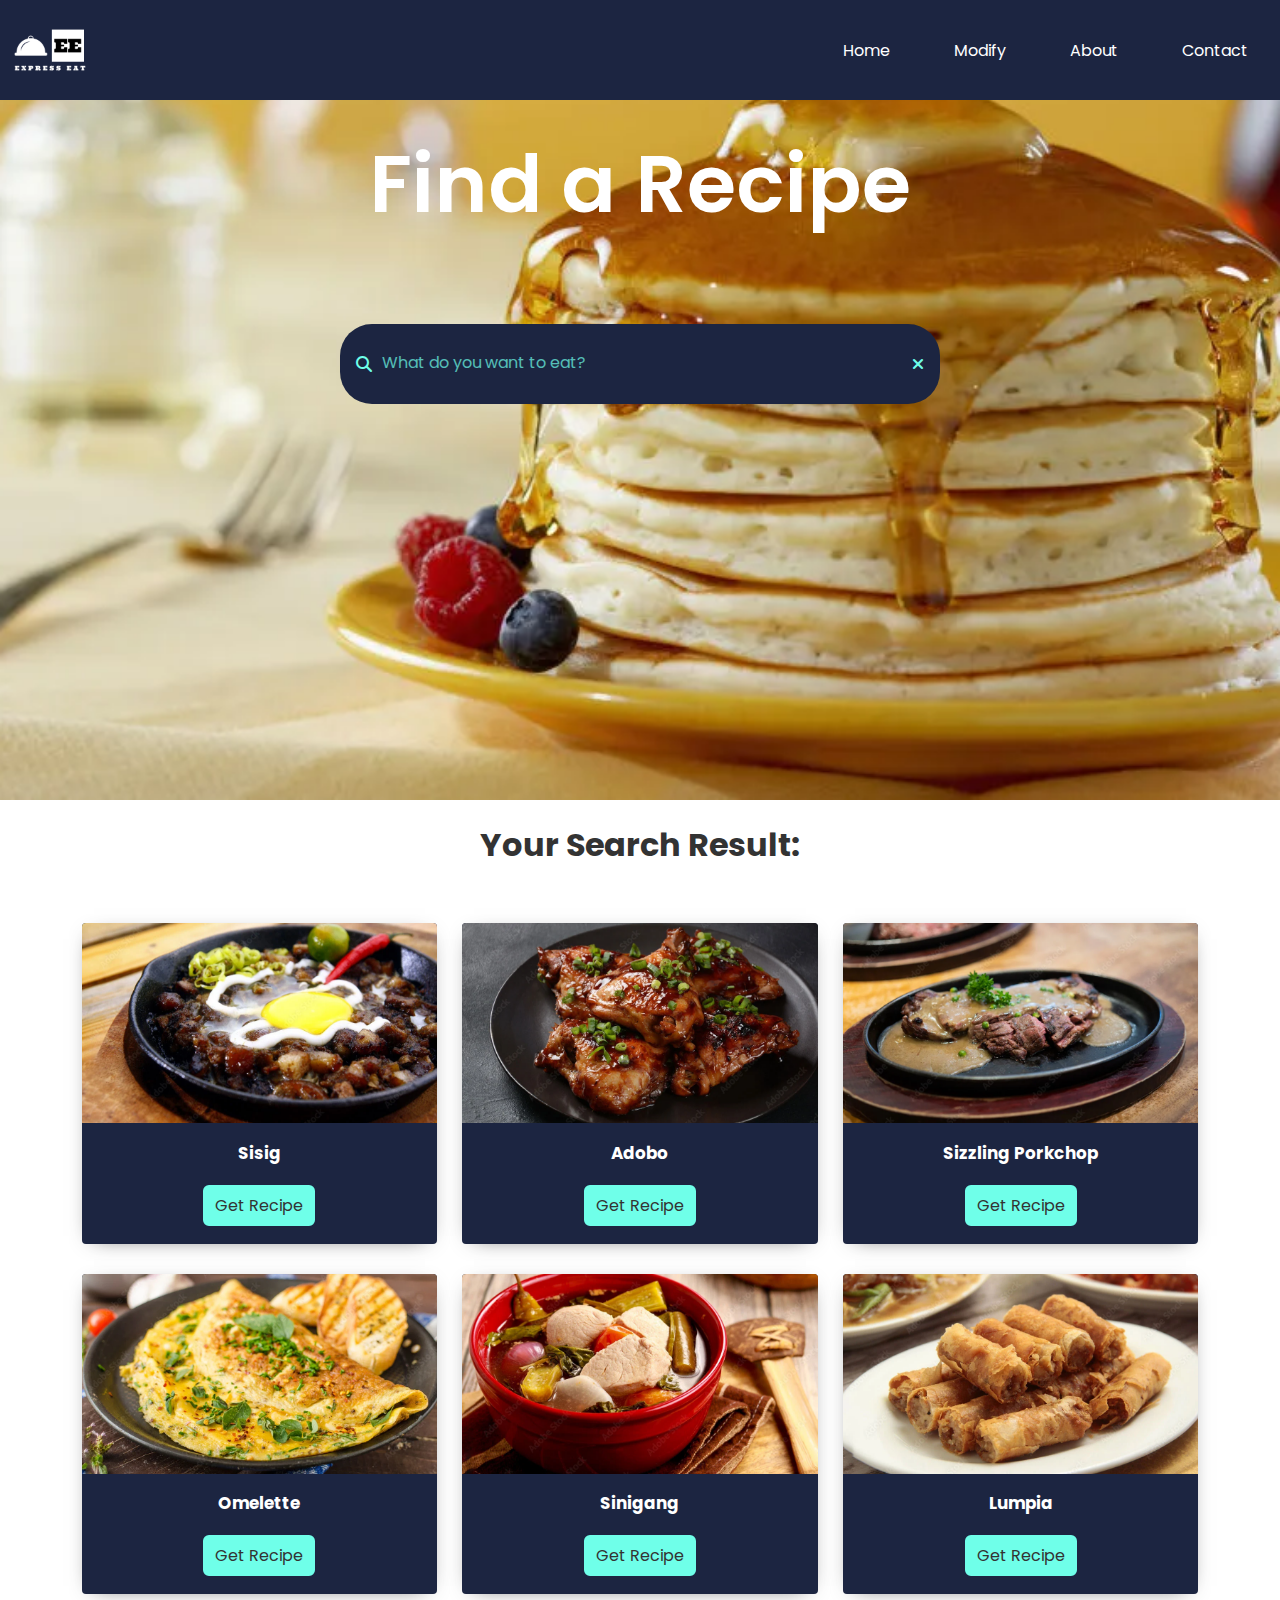
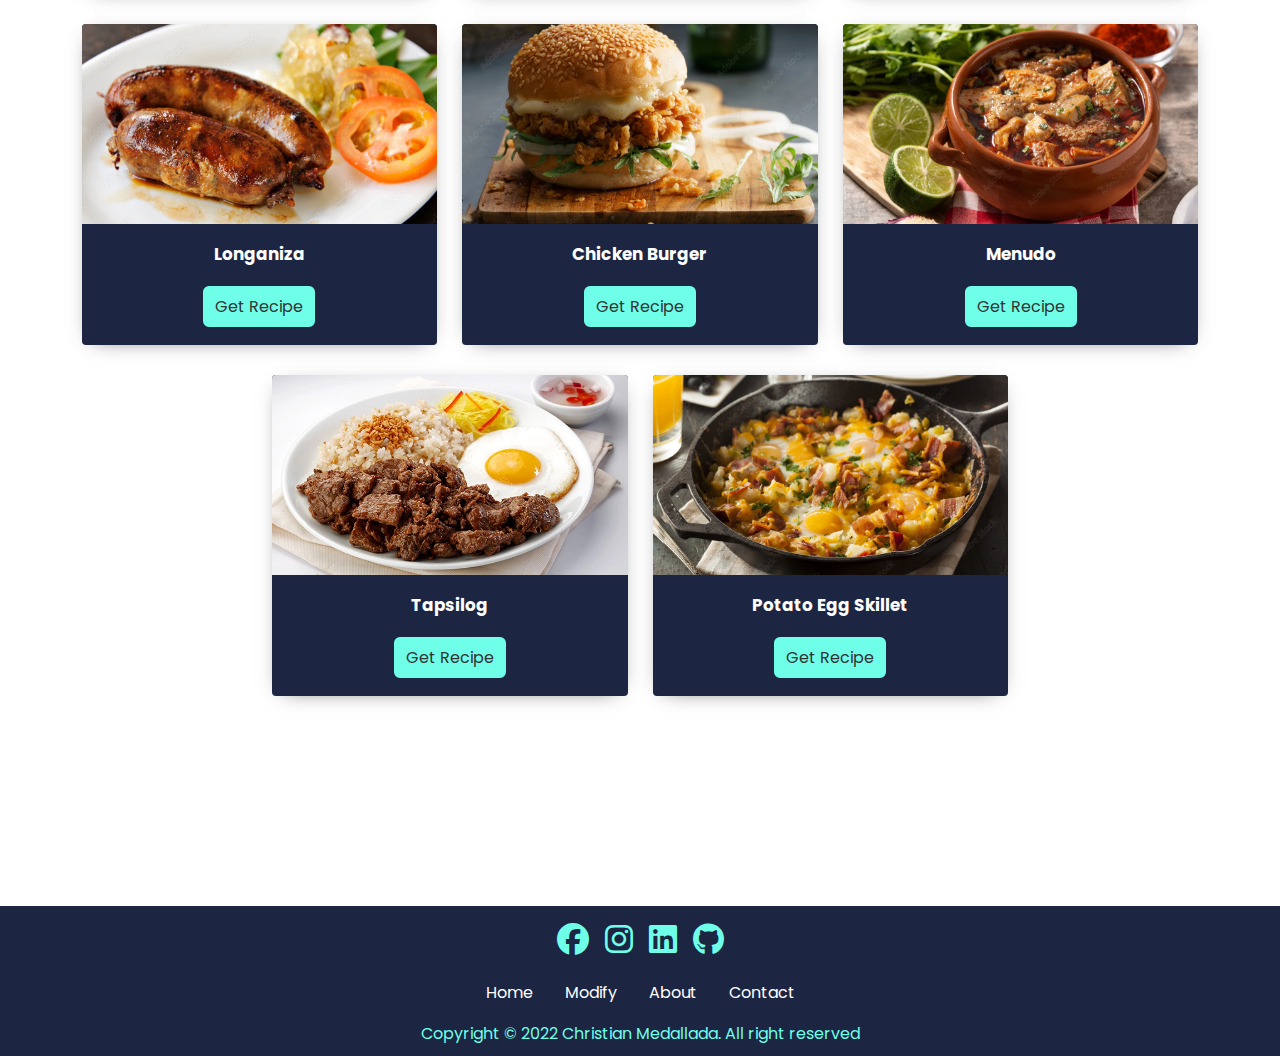
<file: ExpressEat-main/index.html>
<!DOCTYPE html>
<html lang="en">
<head>
    <meta charset="UTF-8">
    <meta http-equiv="X-UA-Compatible" content="IE=edge">
    <meta name="viewport" content="width=device-width, initial-scale=1.0">
    <link rel="shortcut icon" href="./img/RecipeLogo.jpeg" type="image/x-icon">
    <link rel="stylesheet" href="./assets/style.css">
    <link rel="stylesheet" href="https://cdnjs.cloudflare.com/ajax/libs/font-awesome/6.2.0/css/all.min.css">
    <title>Express Eat</title>
</head>
<body>

    <!--- Navigation Bar -->
    <div class="header">
        <nav class="nav-bar">
            <img src="./img/Logo.png" class="brand-name">
            <a href="#" class="hamburger">
                <span class="bar"></span>
                <span class="bar"></span>
                <span class="bar"></span>
            </a>
            <div class="menu-bar">
                <ul>
                    <li><a href="index.html">Home</a></li>
                    <li><a href="">Modify</a></li>
                    <li><a href="about.html">About</a></li>
                    <li><a href="contact.html">Contact</a></li>
                </ul>
            </div>
        </nav>
        <!-- Search Bar -->
        <div class="title">Find a Recipe</div>
        <div class="search-wrapper">
            <div class="fa fa-search"></div>
            <input type="text" name=""  id="search" placeholder="What do you want to eat?" onkeyup="search()">
            <div class="fa fa-times" onclick="clearInput()" ></div>
        </div>
    </div>

    <!-- Search Results -->
        <div class="result">
            <h1>Your Search Result: </h1>
        </div>
        
        <!-- Main Content -->
        <div class="card-grid" >
            <div class="food-list" id="food-list">
                    <p id="none" style="display: none;">Sorry, the food you were looking for was not available.</p>
                    <div class="card card-shadow">
                        <div class="card-header card-image">
                            <img src="./img/Sisig.webp">
                        </div>
                        <div class="card-body" >
                        <h3> Sisig </h3>
                        </div>
                        <div class="card-footer">
                            <button class="btn" onclick="getRecipeDetails()">Get Recipe</button>
                        </div>
                    </div>
                    <div class="card card-shadow">
                        <div class="card-header card-image">
                            <img src="./img/Adobo.webp">
                        </div>
                        <div class="card-body" >
                        <h3> Adobo </h3>
                        </div>
                        <div class="card-footer">
                            <button class="btn" onclick="get2ndRecipe()">Get Recipe</button>
                        </div>
                    </div>
                    <div class="card card-shadow">
                        <div class="card-header card-image">
                            <img src="./img/Porkchop.webp">
                        </div>
                        <div class="card-body" >
                            <h3>Sizzling Porkchop</h3>
                        </div>
                        <div class="card-footer">
                            <button class="btn" onclick="get3rdRecipe()">Get Recipe</button>
                        </div>
                    </div>
                    <div class="card card-shadow">
                        <div class="card-header card-image">
                            <img src="./img/Omelette.webp">
                        </div>
                        <div class="card-body" >
                            <h3>Omelette</h3>
                        </div>
                        <div class="card-footer">
                            <button class="btn" onclick="get4thRecipe()">Get Recipe</button>
                        </div>
                    </div>
                    <div class="card card-shadow">
                        <div class="card-header card-image">
                            <img src="./img/Sinigang.webp">
                        </div>
                        <div class="card-body" >
                        <h3> Sinigang </h3>
                        </div>
                        <div class="card-footer">
                            <button class="btn" onclick="get5thRecipe()">Get Recipe</button>
                        </div>
                    </div>
                    <div class="card card-shadow">
                        <div class="card-header card-image">
                            <img src="./img/Lumpia.webp">
                        </div>
                        <div class="card-body" >
                        <h3> Lumpia</h3>
                        </div>
                        <div class="card-footer">
                            <button class="btn" onclick="get6thRecipe()">Get Recipe</button>
                        </div>
                    </div>
                    <div class="card card-shadow">
                        <div class="card-header card-image">
                            <img src="./img/Longanisa.webp">
                        </div>
                        <div class="card-body" >
                        <h3> Longaniza</h3>
                        </div>
                        <div class="card-footer">
                            <button class="btn" onclick="get7thRecipe()">Get Recipe</button>
                        </div>
                    </div>
                    <div class="card card-shadow">
                        <div class="card-header card-image">
                            <img src="./img/Burger.webp">
                        </div>
                        <div class="card-body" >
                        <h3>Chicken Burger</h3>
                        </div>
                        <div class="card-footer">
                            <button class="btn" onclick="get8thRecipe()">Get Recipe</button>
                        </div>
                    </div>
                    <div class="card card-shadow">
                        <div class="card-header card-image">
                            <img src="./img/Menudo.webp">
                        </div>
                        <div class="card-body" >
                        <h3>Menudo</h3>
                        </div>
                        <div class="card-footer">
                            <button class="btn" onclick="get9thRecipe()">Get Recipe</button>
                        </div>
                    </div>
                    <div class="card card-shadow">
                        <div class="card-header card-image">
                            <img src="./img/Tapsilog.webp">
                        </div>
                        <div class="card-body" >
                        <h3>Tapsilog</h3>
                        </div>
                        <div class="card-footer">
                            <button class="btn" onclick="get10thRecipe()">Get Recipe</button>
                        </div>
                    </div>
                    <div class="card card-shadow">
                        <div class="card-header card-image">
                            <img src="./img/Potato-Breakfast-Skillet.webp">
                        </div>
                        <div class="card-body" >
                        <h3>Potato Egg Skillet</h3>
                        </div>
                        <div class="card-footer">
                            <button class="btn" onclick="get11thRecipe()">Get Recipe</button>
                        </div>
                    </div>
            </div> 

            <!--Ending of Main Content-->

            <!--Recipe Details-->
            <div class = "meal-detail" id="meal-detail">
                <!-- recipe close btn -->
                <button type = "button" class = "btn recipe-close-btn" id = "recipe-close-btn" onclick="closeBtn()">
                    <i class ="fas fa-times"></i>
                </button>

                <!-- recipe details -->
                <div class="meal-content">
                    <h2 class="meal-name">Sisig</h2>
                    <div class="meal-about">
                        <h3 class="meal-title-about">About Meal</h3>
                        <p class="meal-descript-about">Sisig is a Filipino dish made from parts of a pig's face and belly, and chicken liver which is usually seasoned with calamansi, onions, and chili peppers. It originates from the Pampanga region in Luzon. Sisig is a staple of Kapampangan cuisine. </p>
                    </div>
                    <div class = "meal-instruct">
                        <h3>Ingridients:</h3>
                        <p><br>1 lb. pig ears
                            <br>1 1/2 lb pork belly
                            <br>1 piece onion minced
                            <br>3 tablespoons soy sauce
                            <br>1/4 teaspoon ground black pepper
                            <br>1 knob ginger minced (optional)
                            <br>3 tablespoons chili flakes
                            <br>1/2 teaspoon garlic powder
                            <br>1 piece lemon or 3 to 5 pieces calamansi
                            <br>½ cup butter or margarine
                            <br>¼ lb chicken liver
                            <br>6 cups water
                            <br> 3 tablespoons mayonnaise
                            <br>1/2 teaspoon salt
                            <br> 1 piece egg (optional)
                        </p>
                        <h3>Instruction:</h3>
                        <p><br>Pour the water in a pan and bring to a boil Add salt and pepper.
                            <br>Put-in the pig’s ears and pork belly then simmer for 40 minutes to 1 hour (or until tender).
                            <br>Remove the boiled ingredients from the pot then drain excess water
                            <br>Grill the boiled pig ears and pork belly until done
                            <br>Chop the pig ears and pork belly into fine pieces
                            <br>In a wide pan, melt the butter or margarine. Add the onions. Cook until onions are soft.
                            <br>Put-in the ginger and cook for 2 minutes
                            <br>Add the chicken liver. Crush the chicken liver while cooking it in the pan.
                            <br>Add the chopped pig ears and pork belly. Cook for 10 to 12 minutes
                            <br>Put-in the soy sauce, garlic powder, and chili. Mix well
                            <br>Add salt and pepper to taste
                            <br>Put-in the mayonnaise and mix with the other ingredients
                            <br>Transfer to a serving plate. Top with chopped green onions and raw egg.
                            <br>Serve hot. Share and Enjoy (add the lemon or calamansi before eating)</p>
                
                    </div>
                    <div class = "meal-img">
                        <img src = "./img/Sisig.webp" alt = "">
                      </div>
                      <div class = "meal-link">
                        <a href="https://tinyurl.com/mryx6ezu" class="meal-link-btn">Watch Video</a>
                    </div>
                </div>
            </div>
            <div class = "second-meal-detail" id="second-meal-detail">
                <!-- recipe close btn -->
                <button type = "button" class = "btn recipe-close-btn" id = "recipe-close-btn" onclick="closeBtn()">
                    <i class ="fas fa-times"></i>
                </button>

                <!-- recipe details -->
                <div class="meal-content">
                    <h2 class="meal-name">Adobo</h2>
                    <div class="meal-about">
                        <h3 class="meal-title-about">About Meal</h3>
                        <p class="meal-descript-about">Philippine adobo is a popular Filipino dish and cooking process in Philippine cuisine that involves meat, seafood, or vegetables marinated in vinegar, soy sauce, garlic, bay leaves, and black peppercorns, which is browned in oil, and simmered in the marinade. </p>
                    </div>
                    <div class = "meal-instruct">
                        <h3>Ingridients:</h3>
                        <p><br>2 lbs pork belly
                            <br>2 tablespoons garlic minced or crushed
                            <br>5 dried bay leaves
                            <br>4 tablespoons vinegar
                            <br>1/2 cup soy sauce
                            <br>1 tablespoon peppercorn
                            <br>2 cups water
                            <br>Salt to taste
                        </p>
                        <h3>Instruction:</h3>
                        <p><br>1. Combine the pork belly, soy sauce, and garlic then marinade for at least 1 hour
                            <br>2. Heat the pot and put-in the marinated pork belly then cook for a few minutes
                            <br>3. Pour remaining marinade including garlic.
                            <br>4. Add water, whole pepper corn, and dried bay leaves then bring to a boil. Simmer for 40 minutes to 1 hour
                            <br>5. Put-in the vinegar and simmer for 12 to 15 minutes
                            <br>6. Add salt to taste
                            <br>7. Serve hot. Share and enjoy!
                            </p>
                
                    </div>
                    <div class = "meal-img">
                        <img src = "./img/Adobo.webp" alt = "">
                      </div>
                      <div class = "meal-link">
                        <a href="https://tinyurl.com/23pr9c5j" class="meal-link-btn" >Watch Video</a>
                    </div>
                </div>
            </div>  
            <div class = "third-meal-detail" id="third-meal-detail">
                <!-- recipe close btn -->
                <button type = "button" class = "btn recipe-close-btn" id = "recipe-close-btn" onclick="closeBtn()">
                    <i class ="fas fa-times"></i>
                </button>

                <!-- recipe details -->
                <div class="meal-content">
                    <h2 class="meal-name">Sizzling Porkchop</h2>
                    <div class="meal-about">
                        <h3 class="meal-title-about">About Meal</h3>
                        <p class="meal-descript-about">Sizzling Pork Chop tastes excellent and is simple to make. The sizzling effect adds to the pleasure of this dish. Aside from the pork chop, this dish requires mixed veggies, yellow rice, and gravy. I used fresh frozen mixed vegetables for the vegetables. 
                        </p>
                    </div>
                    <div class = "meal-instruct">
                        <h3>Ingridients:</h3>
                        <p><br>1 piece 8 oz pork loin chop
                            <br>1 cup beef broth
                            <br>1/4 teaspoon salt
                            <br>1/4 teaspoon ground black pepper
                            <br>1/4 teaspoon garlic powder
                            <br>3/4 cup mixed vegetables cooked
                            <br>3 tablespoons all-purpose flour
                            <br>4 tablespoons butter
                            <br>1 cup yellow rice
                        </p>
                        <h3>Instruction:</h3>
                        <p><br>1. Rub salt, ground black pepper, and garlic powder on the pork tenderloin chop. Let it stay for at least 30 minutes.
                            2. Make the gravy by melting 1 tablespoon butter in a saucepan. When the butter melts, gradually add the flour and whisk until the color turns light brown. Pour-in the beef broth and stir. Add salt and pepper according to taste. Continue cooking until the texture becomes thick. Set aside.
                            3. Heat a skillet of frying pan then put-in 2 tablespoons of butter and let melt.
                            4. Pan-fry the pork loin chop in medium heat until the color of each side turns light brown (approximately 7 to 8 minutes per side). Set aside.
                            5. Heat a sizzling plate or fajita plate then put-in 1 tablespoon butter.
                            6. Distribute the butter around the plate then arrange rice, mixed vegetables, and pork loin chop.
                            7. Pour gravy over the pork loin chop then turn-off heat.
                            8. Serve. Share and enjoy!
                            </p>
                
                    </div>
                    <div class = "meal-img">
                        <img src = "./img/Porkchop.webp" alt = "">
                      </div>
                      <div class = "meal-link">
                        <a href="https://tinyurl.com/yckbt76x" class="meal-link-btn" >Watch Video</a>
                    </div>
                </div>
            </div>  
            <div class = "four-meal-detail" id="four-meal-detail">
                <!-- recipe close btn -->
                <button type = "button" class = "btn recipe-close-btn" id = "recipe-close-btn" onclick="closeBtn()">
                    <i class ="fas fa-times"></i>
                </button>

                <!-- recipe details -->
                <div class="meal-content">
                    <h2 class="meal-name">Omelette</h2>
                    <div class="meal-about">
                        <h3 class="meal-title-about">About Meal</h3>
                        <p class="meal-descript-about">In cuisine, an omelette is a dish made from beaten eggs, fried with butter or oil in a frying pan. It is quite common for the omelette to be folded around fillings such as chives, vegetables, mushrooms, meat, cheese, onions or some combination of the above. 
                        </p>
                    </div>
                    <div class = "meal-instruct">
                        <h3>Ingridients:</h3>
                        <p><br>3 eggs, beaten
                            <br>1 tsp sunflower oil
                            <br>1 tsp butter
                        </p>
                        <h3>Instruction:</h3>
                        <p><br>1. Beat the eggs: Use two or three eggs per omelette, depending on how hungry you are. Beat the eggs lightly with a fork.
                            2. Melt the butter: Use an 8-inch nonstick skillet for a 2-egg omelette, a 9-inch skillet for 3 eggs. Melt the butter over medium-low heat, and keep the temperature low and slow when cooking the eggs so the bottom doesn’t get too brown or overcooked.
                            3. Add the eggs: Let the eggs sit for a minute, then use a heatproof silicone spatula to gently lift the cooked eggs from the edges of the pan. Tilt the pan to allow the uncooked eggs to flow to the edge of the pan.
                            4. Fill the omelette: Add the filling—but don’t overstuff the omelette—when the eggs begin to set. Cook for a few more seconds
                            5. Fold and serve: Fold the omelette in half. Slide it onto a plate with the help of a silicone spatula.
                        </p>
                
                    </div>
                    <div class = "meal-img">
                        <img src = "./img/Omelette.webp" alt = "">
                      </div>
                      <div class = "meal-link">
                        <a href="https://tinyurl.com/bde4yd4u" class="meal-link-btn" >Watch Video</a>
                    </div>
                </div>
            </div>  
            <div class = "five-meal-detail" id="five-meal-detail">
                <!-- recipe close btn -->
                <button type = "button" class = "btn recipe-close-btn" id = "recipe-close-btn" onclick="closeBtn()">
                    <i class ="fas fa-times"></i>
                </button>

                <!-- recipe details -->
                <div class="meal-content">
                    <h2 class="meal-name">Sinigang</h2>
                    <div class="meal-about">
                        <h3 class="meal-title-about">About Meal</h3>
                        <p class="meal-descript-about">Sinigang is a Filipino soup or stew characterized by its sour and savory taste. It is most often associated with tamarind, although it can use other sour fruits and leaves as the souring agent. It is one of the more popular dishes in Filipino cuisine.
                        </p>
                    </div>
                    <div class = "meal-instruct">
                        <h3>Ingridients:</h3>
                        <p><br>2 lbs pork belly or buto-buto
                            <br>1 bunch spinach or kang-kong
                            <br>3 tablespoons fish sauce
                            <br>12 pieces string beans sitaw, cut in 2 inch length
                            <br>2 pieces tomato quartered
                            <br>3 pieces chili or banana pepper
                            <br>1 tablespoons cooking oil
                            <br>2 quarts water
                            <br>1 piece onion sliced
                            <br>2 pieces taro gabi, quartered
                            <br>1 pack sinigang mix good for 2 liters water
                        </p>
                        <h3>Instruction:</h3>
                        <p><br>1. Heat the pot and put-in the cooking oil
                            <br>2. Sauté the onion until its layers separate from each other
                            <br>3.Add the pork belly and cook until outer part turns light brown
                            <br>4. Put-in the fish sauce and mix with the ingredients
                            <br>5. Pour the water and bring to a boil
                            <br>6. Add the taro and tomatoes then simmer for 40 minutes or until pork is tender
                            <br>7. Put-in the sinigang mix and chili
                            <br>8. Add the string beans (and other vegetables if there are any) and simmer for 5 to 8 minutes
                            <br>9. Put-in the spinach, turn off the heat, and cover the pot. Let the spinach cook using the remaining heat in the pot.
                            <br>10. Serve hot. Share and enjoy!
                        </p>
                
                    </div>
                    <div class = "meal-img">
                        <img src = "./img/Sinigang.webp" alt = "">
                      </div>
                      <div class = "meal-link">
                        <a href="https://tinyurl.com/ywbcrx4f" class="meal-link-btn" >Watch Video</a>
                    </div>
                </div>
            </div> 
            <div class = "six-meal-detail" id="six-meal-detail">
                <!-- recipe close btn -->
                <button type = "button" class = "btn recipe-close-btn" id = "recipe-close-btn" onclick="closeBtn()">
                    <i class ="fas fa-times"></i>
                </button>

                <!-- recipe details -->
                <div class="meal-content">
                    <h2 class="meal-name">Lumpia</h2>
                    <div class="meal-about">
                        <h3 class="meal-title-about">About Meal</h3>
                        <p class="meal-descript-about">Different spring rolls known as "lumpia" are popular in the Philippines and Indonesia. Lumpia are formed of a thin pastry skin, also known as a "lumpia wrapper," that encloses either savory or sweet fillings. It may be either fresh or deep-fried and is frequently served as an appetizer or snack.
                        </p>
                    </div>
                    <div class = "meal-instruct">
                        <h3>Ingridients:</h3>
                        <p><br>50 pieces lumpia wrapper (Up to you how many pieces)
                            <br>3 cups cooking oil
                            <br>1 1/2 lbs ground pork
                            <br>2 pieces onion minced
                            <br>2 pieces carrots minced
                            <br>1 1/2 teaspoons garlic powder
                            <br>1/2 teaspoon ground black pepper
                            <br>1/2 cup parsley chopped
                            <br>1 1/2 teaspoons salt
                            <br>1 tablespoon sesame oil
                            <br>2 eggs
                        </p>
                        <h3>Instruction:</h3>
                        <p><br>1. Combine all filling ingredients in a bowl. Mix well.
                            <br>2. Scoop around 1 to 1 1/2 tablespoons of filling and place over a piece of lumpia wrapper. Spread the filling and then fold both sides of the wrapper. Fold the bottom. Brush beaten egg mixture on the top end of the wrapper. Roll-up until completely wrapped. Perform the same step until all mixture are consumed.
                            <br>3. Heat oil in a cooking pot. Deep fry lumpia in medium heat until it floats.
                            <br>4. Remove from the pot. Let excess oil drip. Serve. Share and enjoy
                        </p>
                
                    </div>
                    <div class = "meal-img">
                        <img src = "./img/Lumpia.webp" alt = "">
                      </div>
                      <div class = "meal-link">
                        <a href="https://tinyurl.com/2yp63vne" class="meal-link-btn" >Watch Video</a>
                    </div>
                </div>
            </div> 
            <div class = "seven-meal-detail" id="seven-meal-detail">
                <!-- recipe close btn -->
                <button type = "button" class = "btn recipe-close-btn" id = "recipe-close-btn" onclick="closeBtn()">
                    <i class ="fas fa-times"></i>
                </button>

                <!-- recipe details -->
                <div class="meal-content">
                    <h2 class="meal-name">Longaniza</h2>
                    <div class="meal-about">
                        <h3 class="meal-title-about">About Meal</h3>
                        <p class="meal-descript-about">A chorizo-like Spanish sausage known as longaniza is also closely related to the Portuguese linguiça. Its distinctive qualities are viewed differently in each locale.
                        </p>
                    </div>
                    <div class = "meal-instruct">
                        <h3>Ingridients:</h3>
                        <p><br>1 ¾ lbs. ground pork
                            <br>9 tablespoons dark brown sugar
                            <br>1 tablespoon smoked paprika
                            <br>3 tablespoons vegetable oil
                            <br>1 ¼ tablespoons coarse salt
                            <br>1 teaspoon ground black pepper
                            <br>2 head garlic
                        </p>
                        <h3>Instruction:</h3>
                        <p><br>1. Peel the skin off the garlic cloves. Crush thoroughly using mortar and pestle. Mince the crushed garlic. Set aside.
                            <br>2. In a large mixing bowl, combine ground pork along with all of the ingredients. Mix well.
                            <br>3. Cover the bowl. Refrigerate for 2 hours.
                            <br>4. Shape the longganisa by laying a sheet of wax paper on a flat surface. Scoop around 3 tablespoons of mixture and put over the wax paper. Fold the wax paper from top to down until the mixture covered. Hold the edge of the paper with your fingers and then slide the card towards the mixture. Push a bit more until a sausage shape is formed. Do this step until the entire mixture is consumed.
                            <br>5. Refrigerate overnight.
                            <br>6. Cook and serve for breakfast. Share and enjoy!
                        </p>
                
                    </div>
                    <div class = "meal-img">
                        <img src = "./img/Longanisa.webp" alt = "">
                      </div>
                      <div class = "meal-link">
                        <a href="https://tinyurl.com/uxpfxkb4" class="meal-link-btn" >Watch Video</a>
                    </div>
                </div>
            </div> 
            <div class = "eight-meal-detail" id="eight-meal-detail">
                <!-- recipe close btn -->
                <button type = "button" class = "btn recipe-close-btn" id = "recipe-close-btn" onclick="closeBtn()">
                    <i class ="fas fa-times"></i>
                </button>

                <!-- recipe details -->
                <div class="meal-content">
                    <h2 class="meal-name">Chicken Burger</h2>
                    <div class="meal-about">
                        <h3 class="meal-title-about">About Meal</h3>
                        <p class="meal-descript-about">Prepare the buns! For the ideal stuffing for juicy burgers, coat or marinate chicken thighs and breast. Dig it after adding toppings like slaw and sauce along with your selected side dishes.
                        </p>
                    </div>
                    <div class = "meal-instruct">
                        <h3>Ingridients:</h3>
                        <p><br>3 boneless chicken breasts (around half a kg)
                            <br>1 tspn of pepper
                            <br>1 tspn of salt
                            <br>2 tblspns of worcestershire sauce
                            <br>1 tspn of Mustard powder or all spice powder
                            <br>2 tblspns of Flour
                            <br>1 Egg
                            <br>1 1/2 cups of Breadcrumbs
                            <br>Soft seeded burger buns
                            <br>Mayonnaise or KFC Zinger Sauce
                        </p>
                        <h3>Instruction:</h3>
                        <p><br>1. If your chicken breasts are too big, slice them before cooking. Then, marinade the chicken breasts in the Worcestershire sauce, pepper, salt, mustard, or all-spice powder. Leave the chicken for at least four hours or over night.
                            <br>2. An egg and two tablespoons of water should be beaten together to make the batter, which should then be set aside.
                            <br>3. Chicken breasts that have been marinated should be heavily dusted in flour. They should be well coated after being dipped in both the egg and the breadcrumbs.
                            <br>4. The coated chicken breasts should be deep-fried in heated oil over a medium-high heat until they are crisp and golden brown.
                            <br>5. The finished burger should be stacked with the lettuce on top, followed by the chicken, and then the mayonnaise or KFC zinger sauce. The buns should be cut in half and lightly toasted. If you'd like a cheesy kick, add some sliced American cheese.
                        </p>
                
                    </div>
                    <div class = "meal-img">
                        <img src = "./img/Burger.webp" alt = "">
                      </div>
                      <div class = "meal-link">
                        <a href="https://tinyurl.com/td757uct" class="meal-link-btn" >Watch Video</a>
                    </div>
                </div>
            </div> 
            <div class = "nine-meal-detail" id="nine-meal-detail">
                <!-- recipe close btn -->
                <button type = "button" class = "btn recipe-close-btn" id = "recipe-close-btn" onclick="closeBtn()">
                    <i class ="fas fa-times"></i>
                </button>

                <!-- recipe details -->
                <div class="meal-content">
                    <h2 class="meal-name">Menudo</h2>
                    <div class="meal-about">
                        <h3 class="meal-title-about">About Meal</h3>
                        <p class="meal-descript-about">Popular pork dish in the Philippines is menudo. It is frequently served during events like fiestas. There are many ways to make menudo; some people add hotdog pieces, raisins, pickle bits, and even other seasonings to boost the umami flavors of this stew made of pork and tomatoes. There may be a unique variant in every house, town, or province!
                        </p>
                    </div>
                    <div class = "meal-instruct">
                        <h3>Ingridients:</h3>
                        <p><br>1/4 cup cooking oil
                            <br>2 pcs potatoes, medium sized, cut in cubes
                            <br>1 pc carrot, medium sized, cut in cubes
                            <br>6 cloves garlic, minced
                            <br>1 pc onion, minced
                            <br>250 grams pork kasim, cut into small cubes
                            <br>250 grams pork liempo, cut into small cubes
                            <br>250 grams pork liver, cut in small cubes
                            <br>1 (250 g) pack tomato sauce
                            <br>2 pcs Knorr Pork Broth Cube
                            <br>1 1/2 cups water
                            <br>1 tsp sugar
                            <br>ground black pepper to taste
                            <br>2 tbsp raisins
                            <br>1 cup cubed red and green bell pepper
                            <br>Optional: 2 bunches Bok-choi, sliced
                        </p>
                        <h3>Instruction:</h3>
                        <p><br>Let’s begin by sautéing the onion and garlic in hot oil until lightly browned.
                           <br>Add the pork kasim and liempo next and fry until slightly brown in color before adding the liver. Cook for 2 minutes.
                           <br>Drop in the Knorr Pork Broth Cubes and give this a nice stir to dissolve completely before adding the tomato sauce, water, sugar and black pepper. Mix this well.
                           <br>Now, gently place the potatoes and carrots in the pan. Continue to cook over low heat until meat and potatoes are cooked through and the sauce has thickened.
                           <br>Finally, add raisins and bell peppers and just allow to cook for 2 minutes longer. If you're adding Bok-Choi, add at this point. Here’s a dish that will bring the entire family together. Pork Menudo, just like home, is always close to your heart.
                        </p>
                
                    </div>
                    <div class = "meal-img">
                        <img src = "./img/Menudo.webp" alt = "">
                      </div>
                      <div class = "meal-link">
                        <a href="https://tinyurl.com/5f558f59" class="meal-link-btn" >Watch Video</a>
                    </div>
                </div>
            </div> 
            <div class = "ten-meal-detail" id="ten-meal-detail">
                <!-- recipe close btn -->
                <button type = "button" class = "btn recipe-close-btn" id = "recipe-close-btn" onclick="closeBtn()">
                    <i class ="fas fa-times"></i>
                </button>

                <!-- recipe details -->
                <div class="meal-content">
                    <h2 class="meal-name">Tapsilog</h2>
                    <div class="meal-about">
                        <h3 class="meal-title-about">About Meal</h3>
                        <p class="meal-descript-about">If there's one thing that could make a non-morning person scramble out of their bed before noon (your delivery rider calling you doesn't count, by the way), it's the intoxicating smell of sinangag (fried garlic rice), fried egg, and of course, tapa wafting through the air from the kitchen and into your room.
                        </p>
                    </div>
                    <div class = "meal-instruct">
                        <h3>Ingridients:</h3>
                        <p><br>1 lb. beef sirloin sliced thinly
                            <br>3 pieces eggs
                            <br>6 tablespoons cooking oil
                            <br><b>Tapa marinade</b>
                            <br>3 tablespoons Knorr Liquid Seasoning
                            <br>6 cloves crushed garlic
                            <br>¾ cups pineapple juice
                            <br>2 tablespoons brown sugar
                            <br>¼ teaspoon ground white pepper
                            <br><b>Sinangag</b>
                            <br>5 cups leftover rice
                            <br>1 teaspoon salt
                            <br>5 cloves garlic crushed
                        </p>
                        <h3>Instruction:</h3>
                        <p><br>1. Prepare the tapa by placing the beef in a large bowl. Combine with all the tapa marinade ingredients. Mix well and cover the bowl. Place inside the fridge and marinate overnight.
                            <br>2. Cook the garlic fried rice (sinangag na kanin) by heating 3 tablespoons cooking oil in a pan. Add crushed garlic. Cook until garlic turns light brown. Add the leftover rice. Stir-fry for 3 minutes.
                            <br>3. Season with salt. Continue to stir-fry for 3 to 5 minutes. Set aside.
                            <br>4. Start to cook the tapa. Heat a pan and pour the marinated beef into it, including the marinade. Add ¾ cups water. Let the mixture boil. Cover the pan and continue to cook until the liquid reduces to half. Add 3 tablespoons cooking oil into the mixture. Continue to cook until the liquid completely evaporates. Fry the beef tapa in remaining oil until medium brown. Set aside.
                            <br>5. Fry the egg by pouring 1 tablespoon oil on a pan. Crack a piece of egg and sprinkle enough salt on top. Cook for 30 seconds. Pour 2 tablespoons water on the side of the pan. Cover and let the water boil. Continue to cook until the egg yolks gets completely cooked by the steam.
                            <br>6. Arrange the beef tapa, sinangag, and fried egg on a large plate to form Tapsilog. Serve with vinegar as dipping sauce for tapa.
                        </p>
                
                    </div>
                    <div class = "meal-img">
                        <img src = "./img/Tapsilog.webp" alt = "">
                      </div>
                      <div class = "meal-link">
                        <a href="https://tinyurl.com/5xh9wjtw" class="meal-link-btn" >Watch Video</a>
                    </div>
                </div>
            </div> 
            <div class = "eleven-meal-detail" id="four-meal-detail">
                <!-- recipe close btn -->
                <button type = "button" class = "btn recipe-close-btn" id = "recipe-close-btn" onclick="closeBtn()">
                    <i class ="fas fa-times"></i>
                </button>

                <!-- recipe details -->
                <div class="meal-content">
                    <h2 class="meal-name">Potato Egg Skillet</h2>
                    <div class="meal-about">
                        <h3 class="meal-title-about">About Meal</h3>
                        <p class="meal-descript-about">In cuisine, an omelette is a dish made from beaten eggs, fried with butter or oil in a frying pan. It is quite common for the omelette to be folded around fillings such as chives, vegetables, mushrooms, meat, cheese, onions or some combination of the above. 
                        </p>
                    </div>
                    <div class = "meal-instruct">
                        <h3>Ingridients:</h3>
                        <p><br>8 strips raw bacon
                            <br>1 lbs Yukon gold potatoes, diced into bite sized pieces
                            <br>1 small yellow onion, diced
                            <br>½ red bell pepper, diced
                            <br>½ green bell pepper, diced
                            <br>3 cloves garlic, minced
                            <br>1 teaspoon cumin
                            <br>¼ teaspoon chili powder
                            <br>¼ teaspoon paprika
                            <br>½ teaspoon black pepper
                            <br>½ teaspoon coarse salt
                            <br>4 eggs
                            <br>¼ cup mozzarella cheese, grated
                            <br>¼ cup cheddar cheese, grated
                            <br>Extra virgin olive oil for extra drizzling
                            <br>Fresh cilantro roughly chopped, thinly sliced chives for garnish
                        </p>
                        <h3>Instruction:</h3>
                        <p><br>1. Preheat oven to 400˚F. Place strips of bacon in a large (at least 10 inch), oven safe skillet. Cook over medium low heat on both sides until cooked through but not yet crispy, about 10 minutes. Remove from heat to a paper towel lined plate and set aside, leaving the bacon grease in the pan. When the bacon is cool enough to handle, roughly dice.
                            <br>Increase the heat to medium high, add the potatoes, bell pepper, and onion and cook for 7- 8 minutes, stirring frequently, until starting to soften and can be pierced with a fork
                            <br>Add garlic, cumin, chili powder, paprika, black pepper, and salt. Cook for 1-2 minutes, until garlic is fragrant.
                            <br>Using a spoon, create 4 to 6 holes (depending on how many eggs you want) in the hash mixture for the eggs. Distribute the cheeses evenly into each hole, and then crack one egg into each hole.
                            <br>Place in the preheat oven and cook for 8-10 minutes, until egg white is set but the yolk is still runny.
                            <br>Remove from heat. Sprinkle with cooked bacon. Garnish with fresh ground black pepper, cilantro and chives.
                        </p>
                
                    </div>
                    <div class = "meal-img">
                        <img src = "./img/Potato-Breakfast-Skillet.webp " alt = "">
                      </div>
                      <div class = "meal-link">
                        <a href="https://tinyurl.com/yz55k3bv" class="meal-link-btn" >Watch Video</a>
                    </div>
                </div>
            </div> 
            
            
        </div>
            <!--Ending of Recipe Details-->

            <!--Footer-->
    <div class="footer">
        <div class="social-btn">
            <a href="https://www.facebook.com/Cmedsss" target="_blank" ><i class="	fab fa-facebook"></i></a>
            <a href="https://www.instagram.com/tiaanmeds/" target="_blank" ><i class="	fab fa-instagram"></i></a>
            <a href="https://www.linkedin.com/in/tianmeds/" target="_blank"><i class="	fab fa-linkedin"></i></a>
            <a href="https://github.com/TianMeds" target="_blank" "><i class="	fab fa-github"></i></a>
        </div>
            <div class="quick-bar">
                <a href="index.html">Home</a>
                <a href="">Modify</a>
                <a href="about.html">About</a>
                <a href="contact.html">Contact</a>
            </div>
        <p>Copyright &copy; 2022 Christian Medallada. All right reserved</p>  
    </div>

    <!--Ending of Footer-->

<!--Script for Javascript-->
<script src="./assets/index.js"></script>
</body>
</html>
</file>
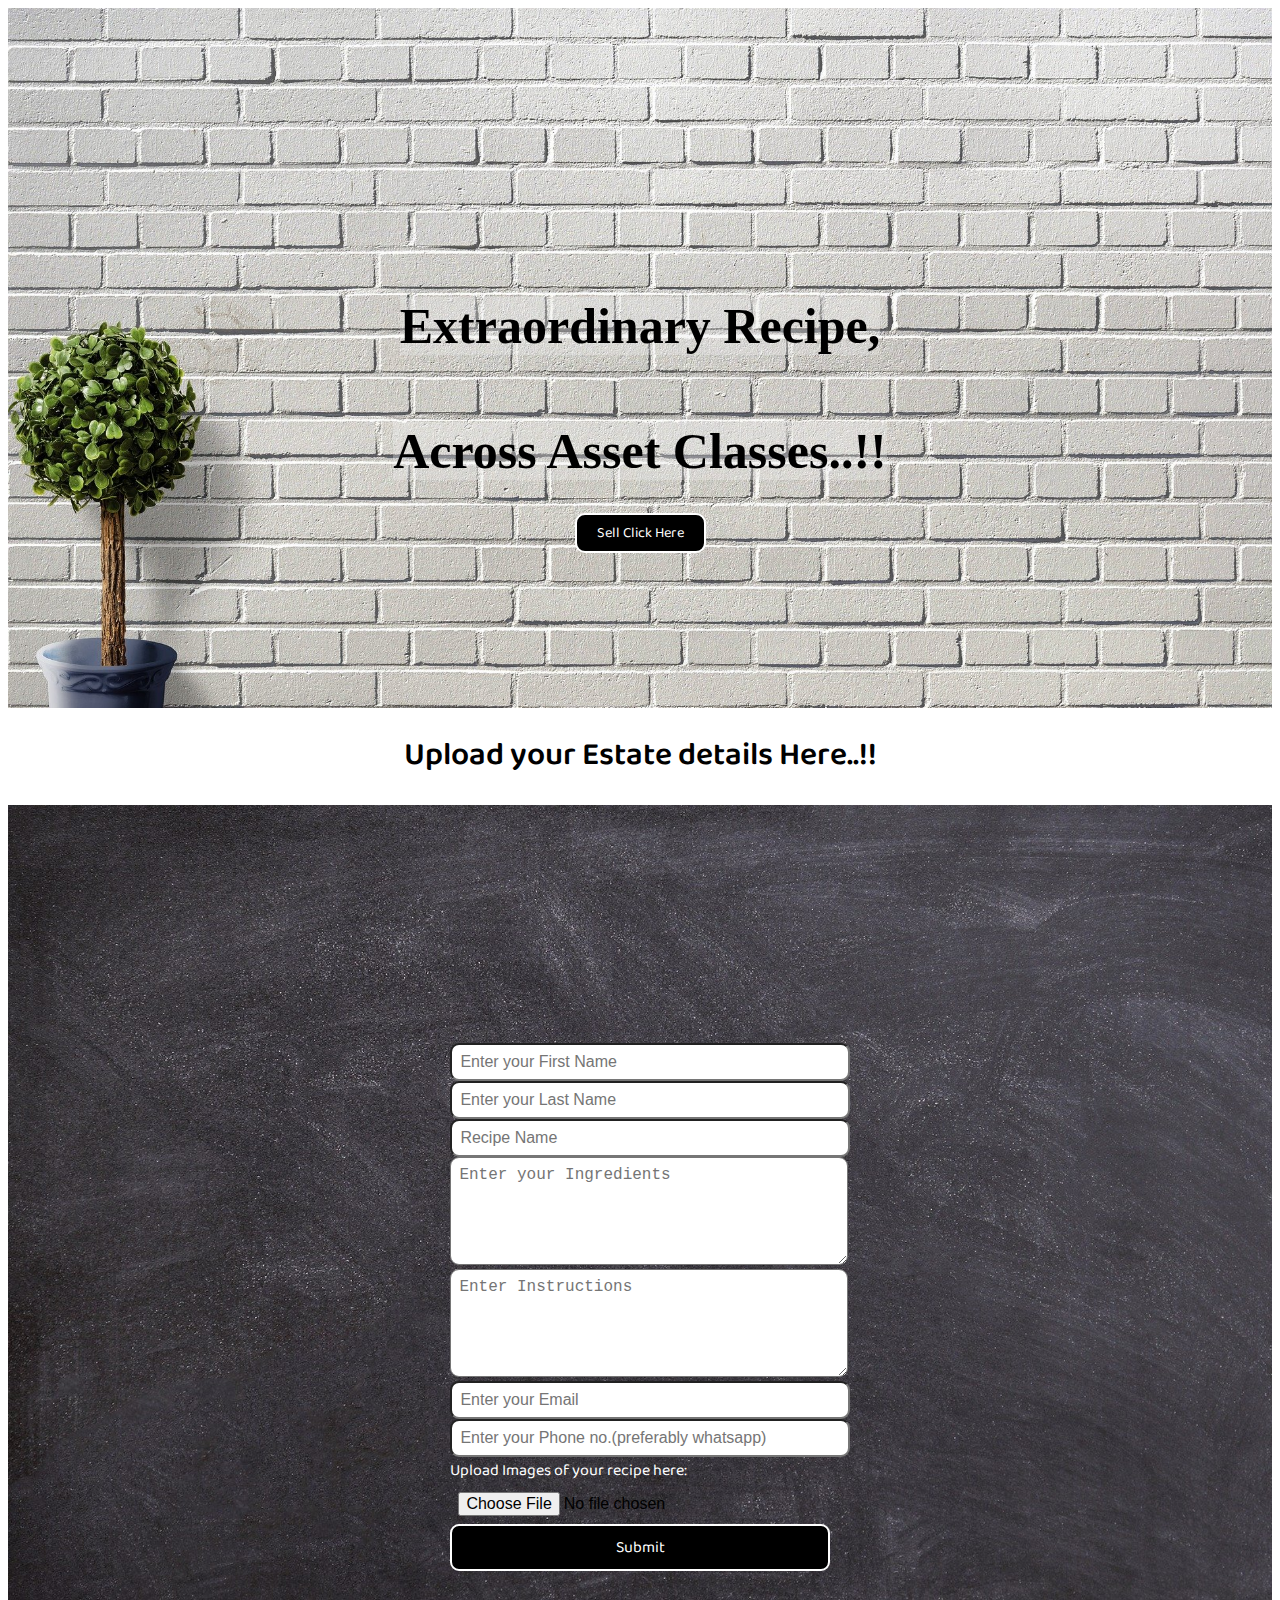
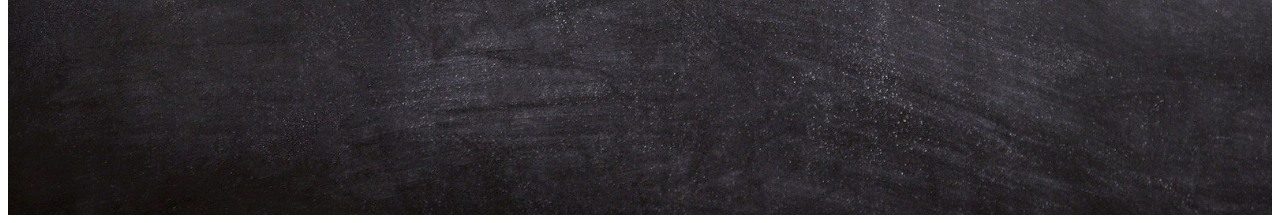
<file: create.html>
<!DOCTYPE html>
<head>
    <link href="https://cdn.jsdelivr.net/npm/bootstrap@5.0.0-beta3/dist/css/bootstrap.min.css" rel="stylesheet" integrity="sha384-eOJMYsd53ii+scO/bJGFsiCZc+5NDVN2yr8+0RDqr0Ql0h+rP48ckxlpbzKgwra6" crossorigin="anonymous">
    <link rel="stylesheet" href="css/sell_style.css">
    <link href="https://fonts.googleapis.com/css2?family=Akaya+Telivigala&family=Baloo+Da+2:wght@500&display=swap" rel="stylesheet">
    <script src="js/SellingFormValidation.js"></script>
    <title>Selling Page</title>
</head>
<body>
    <section id="main-1">
        <div id="h1-main">
            <h1 class="headline">Extraordinary Recipe,</h1>
            <h1 class="headline">Across Asset Classes..!!</h1>
        </div>
        <div class="button">
            <button class="submit-btn"><a href="#form">Sell Click Here</a></button>
        </div>
    </section>
    <h1 class="main-head1">
        Upload your Estate details Here..!!
    </h1>
    <section id="form">
        <div id="form-box">
            <form action="../php/sample_sell.php" onsubmit="return valid()" method="POST" enctype="multipart/form-data">
                <div class="form-group">
                    <input type="text" name="fname" id="fname" placeholder="Enter your First Name">
                </div>
                <div class="form-group">
                    <input type="text" name="lname" id="lname" placeholder="Enter your Last Name">
                </div>
                <div class="form-group">
                    <input type="text" name="pcode" id="pcode" placeholder="Recipe Name">
                </div>
                <div class="form-group">
                    <textarea name="add" id="addIngre" rows="5" placeholder="Enter your Ingredients"></textarea>
                </div>
                <div class="form-group">
                    <textarea name="add" id="addInstr" rows="5" placeholder="Enter Instructions"></textarea>
                </div>
                <div class="form-group">
                    <input type="text" name="email" id="Email" placeholder="Enter your Email">
                </div>
                <div class="form-group">
                    <input type="text" name="phone" id="phone" placeholder="Enter your Phone no.(preferably whatsapp)">
                </div>
                <div class="form-group">
                    <label for="images">Upload Images of your recipe here: </label>
                    <input type="file" name="file" id="file">
                </div>
                <div class="button">
                    <input type="submit" class="submit-btn" name="submit" id="submit">
                </div>
            </form>
        </div>
    </section>
</body>
</html>
</file>
<file: ExpressEat-main/assets/style.css>
@import url('https://fonts.googleapis.com/css2?family=Poppins:wght@200;300;400;500;600;700;800;900&display=swap');
@import url('https://fonts.googleapis.com/css2?family=Lobster&display=swap');

html{
  height: 100%;
}
body{
    margin: 0;
    padding: 0;
    background-color: var(--color3);
    height: 100%;
    min-height: 100%;
}
:root{
  --color: #1C2541;
  --color2: #3A506B;
  --color3: #fff;
  --error: #FFFF00;
  --success: #28a745;
  --color4: #333;
  --bg: #6FFFE9;
  
}
*{  
    box-sizing: border-box;
    font-family: 'Poppins', sans-serif;
    color: var(--bg);
}
::-webkit-scrollbar{
  width: 10px;
}
::-webkit-scrollbar-track {
  box-shadow: inset 0 0 5px var(--color3); 
  border-radius: 10px;
}
::-webkit-scrollbar-thumb {
  background: var(--color); 
  border-radius: 10px;
}
::-webkit-scrollbar-thumb:hover {
  background: #b30000; 
}
.header{
    width: 100%;
    height: 800px;
    background-image: url('../img/Food_BG.webp');
    background-size: cover;
    background-position: center;
}
.nav-bar{
    display: flex;
    justify-content: space-between;
    align-items: center;
    background-color:var(--color);
    color: var(--color3);
}

.brand-name{
    width: 100px;
    height: auto;
}
.menu-bar ul{
    margin: 0;
    padding: 0;
    display: flex;
}
.menu-bar li{
    list-style: none;
    margin: 0 1rem;
}
.menu-bar li a{
    text-decoration: none;
    color: var(--color3);
    padding: 1rem;
    display: block;
}
.menu-bar li:hover{
    background-color: var(--color2);
}
.hamburger{
    position: absolute;
    top: 2.4rem;
    right: 1rem;
    display: none;
    flex-direction: column;
    justify-content: space-between;
    width: 30px;
    height: 21px;
}

.hamburger .bar{
    height: 3px;
    width: 100%;
    background-color: var(--color3);
    border-radius: 10px;
    transition: 200ms transform ease-in;
}

.title{
  text-align: center;
  font-size: 5rem;
  padding-top: 1.5rem;
  font-weight: 600;
  color: var(--color3);
}

.search-wrapper{
  display: flex;
  align-items: center;
  justify-content: space-between;
  width: 600px;
  height: 5rem;
  background: var(--color);
  padding: 1rem;
  border-radius: 2rem;
  color: var(--color3);
  margin: 0 auto;
  margin-top: 5rem;
} 

#search{
  margin: 0 0.5rem 0 0.5rem;
  width: 100%;
  border: none;
  outline: none;
  background: var(--color);
  color: var(--color3);
}

#search::placeholder{
  color: var(--bg);
  font-size: 1rem;
  opacity: 0.7;
}
.fa:hover{
  color: var(--error);
}

.result{
  text-align: center;
}
.result h1{
  color: var(--color4);
}


#none{
  font-size: 2rem;
  font-weight: 600;
  color: #ff0505;
  text-align: center;
}
.card-grid, .food-list{
    display: flex;
    flex-wrap: wrap;
    gap: 20px 5px;
    padding-top: 1rem;
    justify-content: center;
    overflow: auto;
    min-height: 100%;
    padding-bottom: 100px;
    text-align: center;
  }
  
  .card {
    --padding: 1rem;
    background: var(--color);
    border: 1px solid #777;
    border-radius: .25rem;
    overflow: hidden;
    margin-left: 10px;
    margin-right: 10px;
    margin-bottom: 10px;
  }
  
  .card.card-shadow {
    border: none;
    box-shadow: 0 4px 21px -12px rgba(0, 0, 0, .79);
    max-width: 700px;
    max-height: 350px;
  }
  
  .card-header {
    font-size: 1.5rem;
    padding: var(--padding);
    padding-bottom: 0;
    margin-bottom: .5rem;
  }
  
  .card-header.card-image {
    padding: 0;
    overflow: hidden;
  }
    
  .card-header.card-image > img {
    display: block;
    width: 100%;
    max-height: 200px;
    aspect-ratio: 16 / 9;
    object-fit: cover;
    object-position: center;
    transition: 200ms transform ease-in-out;
  }
  
  .card:hover > .card-header.card-image > img {
    transform: scale(1.025);
  }
  
  .card-body {
    font-size: .9rem;
    text-align: center;
    padding: 0 var(--padding);
  }
  .card-body h3{
    color: var(--color3);
  }
  
  .card-footer {
    margin-top: 1rem;
    padding: var(--padding);
    padding-top: 0;
    text-align: center;
    color: var(--color4);
  }
  
  .btn {
    background: var(--bg);
    color: var(--color4);
    border: 2px solid var(--color);
    font-size: 1rem;
    padding: .5em .75em;
    border-radius: .50em;
    cursor: pointer;
    transition: all 300ms ease-in-out;
  }
  
  .btn:hover, .btn:focus {
    transform: translateY(-3px);
    background-color: transparent;
    border: 2px solid var(--bg);
    color: var(--color3);
  }

  .footer{
    background-color: var(--color);
    height: 150px;
    margin-top: auto;
    padding: 10px;
    color: var(--color3);
    clear: both;
  }
  .social-btn{
    position: sticky;
    display: flex;
    justify-content: center;
    flex-wrap: wrap;
    gap: 1rem;
    font-size: 2rem;
  }
  .social-btn a{
    color: rgb(255, 253, 253);
  }
  .quick-bar{
    display: flex;
    justify-content: center;
    flex-wrap: wrap;
    gap: 2rem;
    font-size: 1rem;
    padding-top:1rem ;
  }
  .quick-bar a{
    color: var(--color3);
    text-decoration: none;
  }
  .footer p{
    text-align:center;
    display: flex;
    justify-content: center;
    flex-wrap: wrap;
  }
  /* Meal Content */

  .meal-detail{
    position: fixed;
    top: 50%;
    left: 50%;
    transform: translate(-50%, -50%);
    -webkit-transform: translate(-50%, -50%);
    -moz-transform: translate(-50%, -50%);
    -ms-transform: translate(-50%, -50%);
    -o-transform: translate(-50%, -50%);
    background: var(--color);
    border-radius: 1rem;
    -webkit-border-radius: 1rem;
    -moz-border-radius: 1rem;
    -ms-border-radius: 1rem;
    -o-border-radius: 1rem;
    width: 90%;
    height: 90%;
    overflow-y: scroll;
    padding: 2rem 0;
    display: none;
  }

.meal-detail::-webkit-scrollbar{
    width: 10px;
}
.meal-detail::-webkit-scrollbar-thumb{
    background: var(--bg);
    border-radius: 2rem;
    -webkit-border-radius: 2rem;
    -moz-border-radius: 2rem;
    -ms-border-radius: 2rem;
    -o-border-radius: 2rem;
}


.second-meal-detail{
  position: fixed;
  top: 50%;
  left: 50%;
  transform: translate(-50%, -50%);
  -webkit-transform: translate(-50%, -50%);
  -moz-transform: translate(-50%, -50%);
  -ms-transform: translate(-50%, -50%);
  -o-transform: translate(-50%, -50%);
  background: var(--color);
  border-radius: 1rem;
  -webkit-border-radius: 1rem;
  -moz-border-radius: 1rem;
  -ms-border-radius: 1rem;
  -o-border-radius: 1rem;
  width: 90%;
  height: 90%;
  overflow-y: scroll;
  padding: 2rem 0;
  display: none;
}

.second-meal-detail::-webkit-scrollbar{
  width: 10px;
}
.second-meal-detail::-webkit-scrollbar-thumb{
  background: var(--bg);
  border-radius: 2rem;
  -webkit-border-radius: 2rem;
  -moz-border-radius: 2rem;
  -ms-border-radius: 2rem;
  -o-border-radius: 2rem;
}
.third-meal-detail{
  position: fixed;
  top: 50%;
  left: 50%;
  transform: translate(-50%, -50%);
  -webkit-transform: translate(-50%, -50%);
  -moz-transform: translate(-50%, -50%);
  -ms-transform: translate(-50%, -50%);
  -o-transform: translate(-50%, -50%);
  background: var(--color);
  border-radius: 1rem;
  -webkit-border-radius: 1rem;
  -moz-border-radius: 1rem;
  -ms-border-radius: 1rem;
  -o-border-radius: 1rem;
  width: 90%;
  height: 90%;
  overflow-y: scroll;
  padding: 2rem 0;
  display: none;
}

.third-meal-detail::-webkit-scrollbar{
  width: 10px;
}
.third-meal-detail::-webkit-scrollbar-thumb{
  background: var(--bg);
  border-radius: 2rem;
  -webkit-border-radius: 2rem;
  -moz-border-radius: 2rem;
  -ms-border-radius: 2rem;
  -o-border-radius: 2rem;
}

.four-meal-detail{
  position: fixed;
  top: 50%;
  left: 50%;
  transform: translate(-50%, -50%);
  -webkit-transform: translate(-50%, -50%);
  -moz-transform: translate(-50%, -50%);
  -ms-transform: translate(-50%, -50%);
  -o-transform: translate(-50%, -50%);
  background: var(--color);
  border-radius: 1rem;
  -webkit-border-radius: 1rem;
  -moz-border-radius: 1rem;
  -ms-border-radius: 1rem;
  -o-border-radius: 1rem;
  width: 90%;
  height: 90%;
  overflow-y: scroll;
  padding: 2rem 0;
  display: none;
}

.four-meal-detail::-webkit-scrollbar{
  width: 10px;
}
.four-meal-detail::-webkit-scrollbar-thumb{
  background: var(--bg);
  border-radius: 2rem;
  -webkit-border-radius: 2rem;
  -moz-border-radius: 2rem;
  -ms-border-radius: 2rem;
  -o-border-radius: 2rem;
}
.five-meal-detail{
  position: fixed;
  top: 50%;
  left: 50%;
  transform: translate(-50%, -50%);
  -webkit-transform: translate(-50%, -50%);
  -moz-transform: translate(-50%, -50%);
  -ms-transform: translate(-50%, -50%);
  -o-transform: translate(-50%, -50%);
  background: var(--color);
  border-radius: 1rem;
  -webkit-border-radius: 1rem;
  -moz-border-radius: 1rem;
  -ms-border-radius: 1rem;
  -o-border-radius: 1rem;
  width: 90%;
  height: 90%;
  overflow-y: scroll;
  padding: 2rem 0;
  display: none;
}

.five-meal-detail::-webkit-scrollbar{
  width: 10px;
}
.five-meal-detail::-webkit-scrollbar-thumb{
  background: var(--bg);
  border-radius: 2rem;
  -webkit-border-radius: 2rem;
  -moz-border-radius: 2rem;
  -ms-border-radius: 2rem;
  -o-border-radius: 2rem;
}
.six-meal-detail{
  position: fixed;
  top: 50%;
  left: 50%;
  transform: translate(-50%, -50%);
  -webkit-transform: translate(-50%, -50%);
  -moz-transform: translate(-50%, -50%);
  -ms-transform: translate(-50%, -50%);
  -o-transform: translate(-50%, -50%);
  background: var(--color);
  border-radius: 1rem;
  -webkit-border-radius: 1rem;
  -moz-border-radius: 1rem;
  -ms-border-radius: 1rem;
  -o-border-radius: 1rem;
  width: 90%;
  height: 90%;
  overflow-y: scroll;
  padding: 2rem 0;
  display: none;
}

.six-meal-detail::-webkit-scrollbar{
  width: 10px;
}
.six-meal-detail::-webkit-scrollbar-thumb{
  background: var(--bg);
  border-radius: 2rem;
  -webkit-border-radius: 2rem;
  -moz-border-radius: 2rem;
  -ms-border-radius: 2rem;
  -o-border-radius: 2rem;
}

.seven-meal-detail{
  position: fixed;
  top: 50%;
  left: 50%;
  transform: translate(-50%, -50%);
  -webkit-transform: translate(-50%, -50%);
  -moz-transform: translate(-50%, -50%);
  -ms-transform: translate(-50%, -50%);
  -o-transform: translate(-50%, -50%);
  background: var(--color);
  border-radius: 1rem;
  -webkit-border-radius: 1rem;
  -moz-border-radius: 1rem;
  -ms-border-radius: 1rem;
  -o-border-radius: 1rem;
  width: 90%;
  height: 90%;
  overflow-y: scroll;
  padding: 2rem 0;
  display: none;
}

.seven-meal-detail::-webkit-scrollbar{
  width: 10px;
}
.seven-meal-detail::-webkit-scrollbar-thumb{
  background: var(--bg);
  border-radius: 2rem;
  -webkit-border-radius: 2rem;
  -moz-border-radius: 2rem;
  -ms-border-radius: 2rem;
  -o-border-radius: 2rem;
}
.eight-meal-detail{
  position: fixed;
  top: 50%;
  left: 50%;
  transform: translate(-50%, -50%);
  -webkit-transform: translate(-50%, -50%);
  -moz-transform: translate(-50%, -50%);
  -ms-transform: translate(-50%, -50%);
  -o-transform: translate(-50%, -50%);
  background: var(--color);
  border-radius: 1rem;
  -webkit-border-radius: 1rem;
  -moz-border-radius: 1rem;
  -ms-border-radius: 1rem;
  -o-border-radius: 1rem;
  width: 90%;
  height: 90%;
  overflow-y: scroll;
  padding: 2rem 0;
  display: none;
}

.eight-meal-detail::-webkit-scrollbar{
  width: 10px;
}
.eight-meal-detail::-webkit-scrollbar-thumb{
  background: var(--bg);
  border-radius: 2rem;
  -webkit-border-radius: 2rem;
  -moz-border-radius: 2rem;
  -ms-border-radius: 2rem;
  -o-border-radius: 2rem;
}
.nine-meal-detail{
  position: fixed;
  top: 50%;
  left: 50%;
  transform: translate(-50%, -50%);
  -webkit-transform: translate(-50%, -50%);
  -moz-transform: translate(-50%, -50%);
  -ms-transform: translate(-50%, -50%);
  -o-transform: translate(-50%, -50%);
  background: var(--color);
  border-radius: 1rem;
  -webkit-border-radius: 1rem;
  -moz-border-radius: 1rem;
  -ms-border-radius: 1rem;
  -o-border-radius: 1rem;
  width: 90%;
  height: 90%;
  overflow-y: scroll;
  padding: 2rem 0;
  display: none;
}

.nine-meal-detail::-webkit-scrollbar{
  width: 10px;
}
.nine-meal-detail::-webkit-scrollbar-thumb{
  background: var(--bg);
  border-radius: 2rem;
  -webkit-border-radius: 2rem;
  -moz-border-radius: 2rem;
  -ms-border-radius: 2rem;
  -o-border-radius: 2rem;
}
.ten-meal-detail{
  position: fixed;
  top: 50%;
  left: 50%;
  transform: translate(-50%, -50%);
  -webkit-transform: translate(-50%, -50%);
  -moz-transform: translate(-50%, -50%);
  -ms-transform: translate(-50%, -50%);
  -o-transform: translate(-50%, -50%);
  background: var(--color);
  border-radius: 1rem;
  -webkit-border-radius: 1rem;
  -moz-border-radius: 1rem;
  -ms-border-radius: 1rem;
  -o-border-radius: 1rem;
  width: 90%;
  height: 90%;
  overflow-y: scroll;
  padding: 2rem 0;
  display: none;
}

.ten-meal-detail::-webkit-scrollbar{
  width: 10px;
}
.ten-meal-detail::-webkit-scrollbar-thumb{
  background: var(--bg);
  border-radius: 2rem;
  -webkit-border-radius: 2rem;
  -moz-border-radius: 2rem;
  -ms-border-radius: 2rem;
  -o-border-radius: 2rem;
}
.eleven-meal-detail{
  position: fixed;
  top: 50%;
  left: 50%;
  transform: translate(-50%, -50%);
  -webkit-transform: translate(-50%, -50%);
  -moz-transform: translate(-50%, -50%);
  -ms-transform: translate(-50%, -50%);
  -o-transform: translate(-50%, -50%);
  background: var(--color);
  border-radius: 1rem;
  -webkit-border-radius: 1rem;
  -moz-border-radius: 1rem;
  -ms-border-radius: 1rem;
  -o-border-radius: 1rem;
  width: 90%;
  height: 90%;
  overflow-y: scroll;
  padding: 2rem 0;
  display: none;
}

.eleven-meal-detail::-webkit-scrollbar{
  width: 10px;
}
.eleven-meal-detail::-webkit-scrollbar-thumb{
  background: var(--bg);
  border-radius: 2rem;
  -webkit-border-radius: 2rem;
  -moz-border-radius: 2rem;
  -ms-border-radius: 2rem;
  -o-border-radius: 2rem;
}


.meal-content{
  margin: 2rem;
}
.meal-content p:not(.meal-category){
  padding: 1rem 0;
}

.recipe-close-btn{
  position: absolute;
  right: 2rem;
  top: 2rem;
  font-size: 1.8rem;
  background: var(--color3);
  border: none;
  width: 35px;
  height: 35px;
  border-radius: 50%;
  -webkit-border-radius: 50%;
  -moz-border-radius: 50%;
  -ms-border-radius: 50%;
  -o-border-radius: 50%;
  display: flex;
  align-items: center;
  justify-content: center;
  opacity: 1;
}
.recipe-close-btn i{
  color: #1C2541;
}
.recipe-close-btn i:hover, .recipe-close-btn i:focus{
  color: var(--color3);
}
.meal-name{
  letter-spacing: 1px;
  padding-bottom: 1rem;
}
.meal-about{
  background: var(--bg);
  color: var(--color4);
  font-weight: 600;
  color: var(--tenne-tawny);
  display: inline-block;
  padding: 0.2rem 0.5rem;
  border-radius: 0.3rem;
  -webkit-border-radius: 0.3rem;
  -moz-border-radius: 0.3rem;
  -ms-border-radius: 0.3rem;
  -o-border-radius: 0.3rem;
}
.meal-about .meal-title-about,.meal-descript-about{
  color: var(--color4);
}
.meal-instruct{
  padding: 1rem 0;
}
.meal-img img{
    width: 200px;
    height: 200px;
    border-radius: 50%;
    -webkit-border-radius: 50%;
    -moz-border-radius: 50%;
    -ms-border-radius: 50%;
    -o-border-radius: 50%;
    margin: 0 auto;
    display: block;
}
.meal-link{
  margin: 1.4rem 0;
}
.meal-link .meal-link-btn{
  padding: 10px;
  border-radius: 0.3rem;
  background: var(--bg);
  color: var(--color);
  font-size: 1.3rem;
  font-weight: 700;
  transition: all 0.4s linear;
  -webkit-transition: all 0.4s linear;
  -moz-transition: all 0.4s linear;
  -ms-transition: all 0.4s linear;
  -o-transition: all 0.4s linear;
  cursor: pointer;
  text-decoration: none;
}
.meal-link:hover .meal-link-btn{
    transform: translateY(-3px);
    background-color: transparent;
    border: 2px solid var(--bg);
    color: var(--color3);
}
  /* About Page */
  
.about{
    display: flex;
    flex-wrap: wrap;
    gap: 20px 5px;
    justify-content: center;
    overflow: auto;
    min-height: 100%;
    padding-bottom: 100px;
  }

.about .header{
  background: url(/img/About_BG.webp);
  background-size: cover;
  background-position: center;
}

.wrapper{
  width: 100%;
  min-height: 100%;
}
.row{
  width: 100%;
  padding: 50px 100px;
}
.img-me{
  width: 35%;
  float: left;
}
.img-me  img{
  width: 100%;
  height: auto;
  margin: 2rem;
}
.about-content{
  width: 55%;
  float: right;
  margin-left: 50px;
}
.about-content h1{
  font-family: 'Lobster',cursive;
  font-size: 5.625rem;
  letter-spacing: 3px;
  margin-top: 1.5rem;
  color: var(--color);
}
.about-content h3{
  font-family: Poppins;
  font-size: 40px;
  margin-top: 25px;
  color: var(--color);
}
.about-content p{
  font-size: 1.25rem;
  font-family: serif;
  margin-top: 10px;
  line-height: 1.5;
  color: var(--color);
}

/* Contact Page */
.contact-header{
    width: 100%;
    display: flex;
    flex-wrap: wrap;
    gap: 20px 5px;
    justify-content: center;
    overflow: auto;
    min-height: 100%;
    padding-bottom: 100px;
}
.contact-header .header{
  background: url(/img/About_BG.webp);
  background-size: cover;
  background-position: center;
}
.contact-wrapper{
  position: relative;
  width: 100%;
  padding: 40px 100px;
}
.contact-wrapper .contact-title{
  display: flex;
  justify-content: center;
  align-items: center;
  font-size: 2em;
}
.contact-wrapper .contact-title h1{
  color: var(--color);
  font-weight: 700;
  margin-bottom: 10px;
  font-family: 'Lobster',sans-serif;
}
.subtitle {
  display: flex;
  justify-content: center;
  align-items: center;
}
.subtitle p{
  color: var(--color4);
}
.box{
  position: relative;
  display: grid;
  grid-template-columns: 2fr 1fr;
  grid-template-rows: 5fr 4fr;
  grid-template-areas: "form info"
  "form map";
  grid-gap: 20px ;
  margin-top: 20px;
}
.form{
  grid-area: form;
}
.info{
  grid-area: info;
}
.map{
  grid-area: map;
}
.contact{
  padding: 40px;
  background: var(--color2);
  box-shadow: 0 8px 32px 0 rgba( 31, 38, 135, 0.37 );
  backdrop-filter: blur( 20px );
  -webkit-backdrop-filter: blur( 20px );
  border-radius: 10px;
}
.contact h3{
  color: var(--color3);
  font-weight: 700;
  font-size: 1.4em;
  margin-bottom: 10px; 
}

/* Form */
.fomBox{
  position: relative;
  width: 100%;
}
.formBox .row50{
  display: flex;
  gap: 20px;
  flex-wrap: wrap;
}
.inputBox{
  display: flex;
  flex-direction: column;
  margin-bottom: 10px;
  width: 50%;
}
.formBox .row100 .inputBox{
  width: 100%;
}

.inputBox label{
  color: var(--color3);
  margin-top: 10px;
  margin-bottom: 5px;
  font-weight: 500;
}
.inputBox input{
  color: var(--color4);
  padding: 10px;
  font-size: 1.1em;
  outline: none;
  border: 1px solid var(--color);
}
.inputBox textarea{
  color: var(--color4);
  padding: 10px;
  font-size: 1.1em;
  outline: none;
  border: 1px solid var(--color4);
  resize: none;
  min-height: 220px;
  margin-bottom: 10px;
}
.inputBox input[type="submit"]{
  background: var(--color);
  color: var(--color3);
  border: 2px solid var(--color);
  border-radius: .50em;
  font-size: 1.1em;
  max-width: 200px;
  font-weight: 500;
  cursor: pointer;
  padding: 14px 15px;
  transition: all 300ms ease-in-out;
}
#sendMessage:hover{
  transform: translateY(-3px);
  background-color: transparent;
  border: 2px solid var(--color);
  color: inherit;
}
.inputBox::placeholder{
  color: var(--color4);
}

.info{
  background:var(--color);
}
.info h3{
  color: var(--color3);
}
.info .infoBox div{
  display: flex;
  align-items: center;
  margin-bottom: 10px;
}
.info .infoBox div span{
  min-width: 40px;
  height: 40px;
  color: var(--color3);
  background: var(--color2);
  display: flex;
  align-items: center;
  justify-content: center;
  font-size: 1.5em;
  border-radius: 50%;
  margin-right: 15px;
}
.info .infoBox div p{
  color: var(--color3);
  font-size: 1.1em;
}
.info .infoBox div a{
  white-space: nowrap;
  text-overflow: ellipsis;
  overflow: hidden;
  color: var(--color3);
  text-decoration: none;
}
.socMed{
  margin-top: 40px;
  display: flex;
}
.socMed li{
  list-style: none;
  margin-right: 1rem;
}
.socMed li a{
  color: var(--color3);
  font-size: 2em;
}
.socMed li a:hover{
  color: var(--color2);
}
.map{
  padding: 0;
}

.map iframe{
  width: 100%;
  height: 100%;
}
.error{
  color: var(--error);
}
#success{
  color: var(--success);
}



@media (max-width: 991px) {
    .nav-bar {
        flex-direction: column;
        align-items: flex-start;
    }

    .hamburger {
        display: flex;
    }

    .menu-bar {
        display: none;
        width: 100%;
    }

    .menu-bar ul {
        width: 100%;
        flex-direction: column;
    }

    .menu-bar ul li {
        text-align: center;
    }

    .menu-bar ul li a {
        padding: .5rem 1rem;
    }

    .menu-bar.active {
        display: flex;
    }
    .header{
        width: inherit;
    }
    .search-wrapper{
        width: 400px;
    }
    .result{
      font-size: 1rem;
    }
    .img-me{
      width: 100%;
      float: none;
    }
    .img-me img{
      margin: 0;
    }
    .about-content{
      width: 100%;
      float: none;
      margin-left: 0;
    }
    .about-content h1{
      font-size: 3.75rem;
      letter-spacing: 2px;
      margin-top: 30px;
    }
    .about-content h3{
      font-size: 40px;
    }
    .about-content p{
      font-size: 1rem;
    }
    .contact-wrapper{
      padding: 20px ;
    }
    
    .box{
      grid-template-columns: 1fr;
      grid-template-rows: auto;
      grid-template-areas: 
      "form"
      "info"
      "map";
    }
    .map{
      min-height: 300px;
    }
    .formBox .row50{
      display: flex;
      gap: 0;
      flex-direction: column;
    }
    .inputBox
    {
      width: 100%;
    }
    .contact{
      padding: 30px;
    }
    .map{
      min-height: 300px;
      padding: 0;
    }
    
    
    
}

@media (max-width: 500px) {
    .header{
      height: 500px;
    }
    .title{
        font-size: 3rem;
        margin-top: 0.5rem;
    }
    .search-wrapper{
       width: 300px;
       height: 3.5rem;
       margin-top: 1rem;
    }
    .result{
      font-size: 0.8rem;
    }
    .footer{
      height: auto;
    }
    .row{
      padding: 0px 30px;
    }
    .img-me{
      width: 100%;
      float: none;
    }
    .img-me img{
      margin: 0;
    }
    .about-content{
      width: 100%;
      float: none;
    }
    .about-content h1{
      font-size: 3rem;
      letter-spacing: 2px;
      margin-top: 30px;
    }
    .about-content h3{
      font-size: 30px;
    }
    .about-content p{
      font-size: 1rem;
    }
    .form{
      display: block;
      margin-left: -12px;
      margin-right: auto;
      width: 85%;
    }
    .info{ 
      width: 85%;
      display: block;
      margin-left: -12px;
      margin-right: auto;
    }
    .inputBox{
      width: 100%;
    }
    .contact{
      padding: 30px;
    }
    .map{
      display: block;
      margin-left: auto;
      margin-right: 200px;
      min-height: 300px;
      width: 80%;
      padding: 0;
    }
    
   
}
</file>
<file: css/sell_style.css>
#main-1{
    display: flex;
    align-items: center;
    flex-direction: column;
    margin: 0px;
    padding: 0px;
    height: 700px;
    background: url('../img/bg_sell_1.jpg');
    background-repeat: no-repeat;
    background-size: cover;
    /* opacity: 0.7; */
}

#form-box{
    margin: 0px;
    padding: 0px;
    height: 955px;
    background: url('../img/bg_sell_2.jpg');
    background-repeat: no-repeat;
    background-size: cover;
}

h1.main-head1{
    text-align: center;
    font-family: 'Baloo Da 2', cursive;
    font-weight: 600;
    color: black;
}
#h1-main{ 
    display: flex;  
    flex-direction: column;
    align-items: center;
    padding-top: 255px;
}
h1.headline{
    font-weight: 800;
    color: black;
    background-color: rgba(239, 241, 241, 0.322);
    font-size: 50px;
}

#form-box{
    padding-top: 25px;
    display: flex;
    justify-content: center;
    align-items: center;
    padding-bottom: 30px;
}

#form-box form{
    width: 30%;
}

#form-box label{
    color: white;
    font-size: 1rem;
    font-family: 'Baloo Da 2', cursive;
    
}

#form-box input,
#form-box textarea,
#form-box select{
    width: 100%;
    padding: 0.5rem;
    border-radius: 9px;
    font-size: 1rem;
}
a{
    text-decoration: none;
    color: inherit;
}
.submit-btn{
    padding: 6px 20px;
    border: 2px solid white;
    background-color: black;
    color: white;
    font-size: 0.9rem;
    font-family: 'Baloo Da 2', cursive;
    border-radius: 10px;
    cursor: pointer;
}
.button{
    display: flex;
    flex-direction: column;
    align-items: center;
}
</file>
